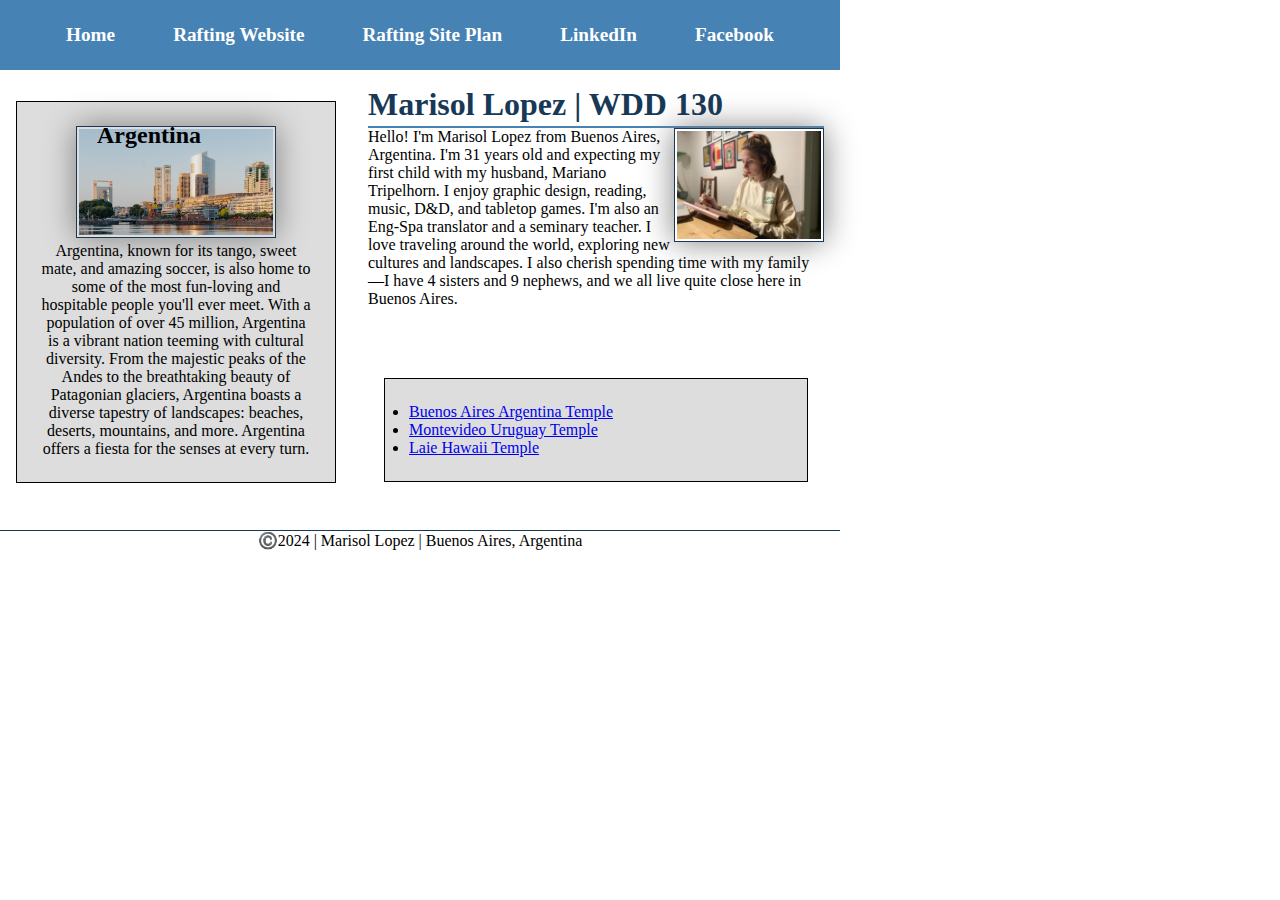
<file: index.html>
<!DOCTYPE html>
<html lang="en-US">
<head>
    <meta charset="utf-8"> 
    <meta name="viewport" content="width=device-width">
    <meta name="description" content="My name is Marisol and this is the home page created for the course WDD 130. The purpose of this page is to learn and practice HTML and CSS.">
    <meta name="author" content="Marisol Lopez">   
    <title>Marisol Lopez | WDD 130</title>
    <link rel="stylesheet" href="styles/styles.css">
</head>
<body>
    <header>
        <nav>
            <a href="#">Home</a>
            <a href="wwr/">Rafting Website</a>
            <a href="wwr/site-plan-rafting.html">Rafting Site Plan</a>
            <a href="https://linkedin.com" target="_blank">LinkedIn</a>
            <a href="https://facebook.com" target="_blank">Facebook</a>
        </nav>
    </header>
    <div class="grid">
        <main>
            <h1>Marisol Lopez | WDD 130</h1>
            <img src="images/profile.jpg" alt="Hello, my name is Marisol Lopez" width="200">
            <p>Hello! I'm Marisol Lopez from Buenos Aires, Argentina. I'm 31 years old and expecting my first child with my husband, Mariano Tripelhorn. I enjoy graphic design, reading, music, D&D, and tabletop games. I'm also an Eng-Spa translator and a seminary teacher. I love traveling around the world, exploring new cultures and landscapes. I also cherish spending time with my family—I have 4 sisters and 9 nephews, and we all live quite close here in Buenos Aires.</p><br><br><br>
            <ul class="box">
                <li><a href="https://www.churchofjesuschrist.org/temples/details/buenos-aires-argentina-temple?lang=eng" target="Buenos Aires Argentina Temple">Buenos Aires Argentina Temple</a></li>
                <li><a href="https://www.churchofjesuschrist.org/temples/details/montevideo-uruguay-temple?lang=eng" target="Montevideo Uruguay Temple">Montevideo Uruguay Temple</a></li>
                <li><a href="https://www.churchofjesuschrist.org/temples/details/laie-hawaii-temple?lang=eng" target="Laie Hawaii Temple">Laie Hawaii Temple</a></li>
            </ul>
        </main>
        <aside class="box">
            <h2>Argentina</h2>
            <img src="images/buenos-aires.jpg" alt="City of Buenos Aires">
            <p>Argentina, known for its tango, sweet mate, and amazing soccer, is also home to some of the most fun-loving and hospitable people you'll ever meet.  With a population of over 45 million, Argentina is a vibrant nation teeming with cultural diversity. From the majestic peaks of the Andes to the breathtaking beauty of Patagonian glaciers, Argentina boasts a diverse tapestry of landscapes: beaches, deserts, mountains, and more. Argentina offers a fiesta for the senses at every turn.</p>
        </aside>
    </div>
    <footer>
    <p>©️2024 | Marisol Lopez | Buenos Aires, Argentina</p>
    </footer>
</body>
<!--14/March/2024-->
</html>
</file>
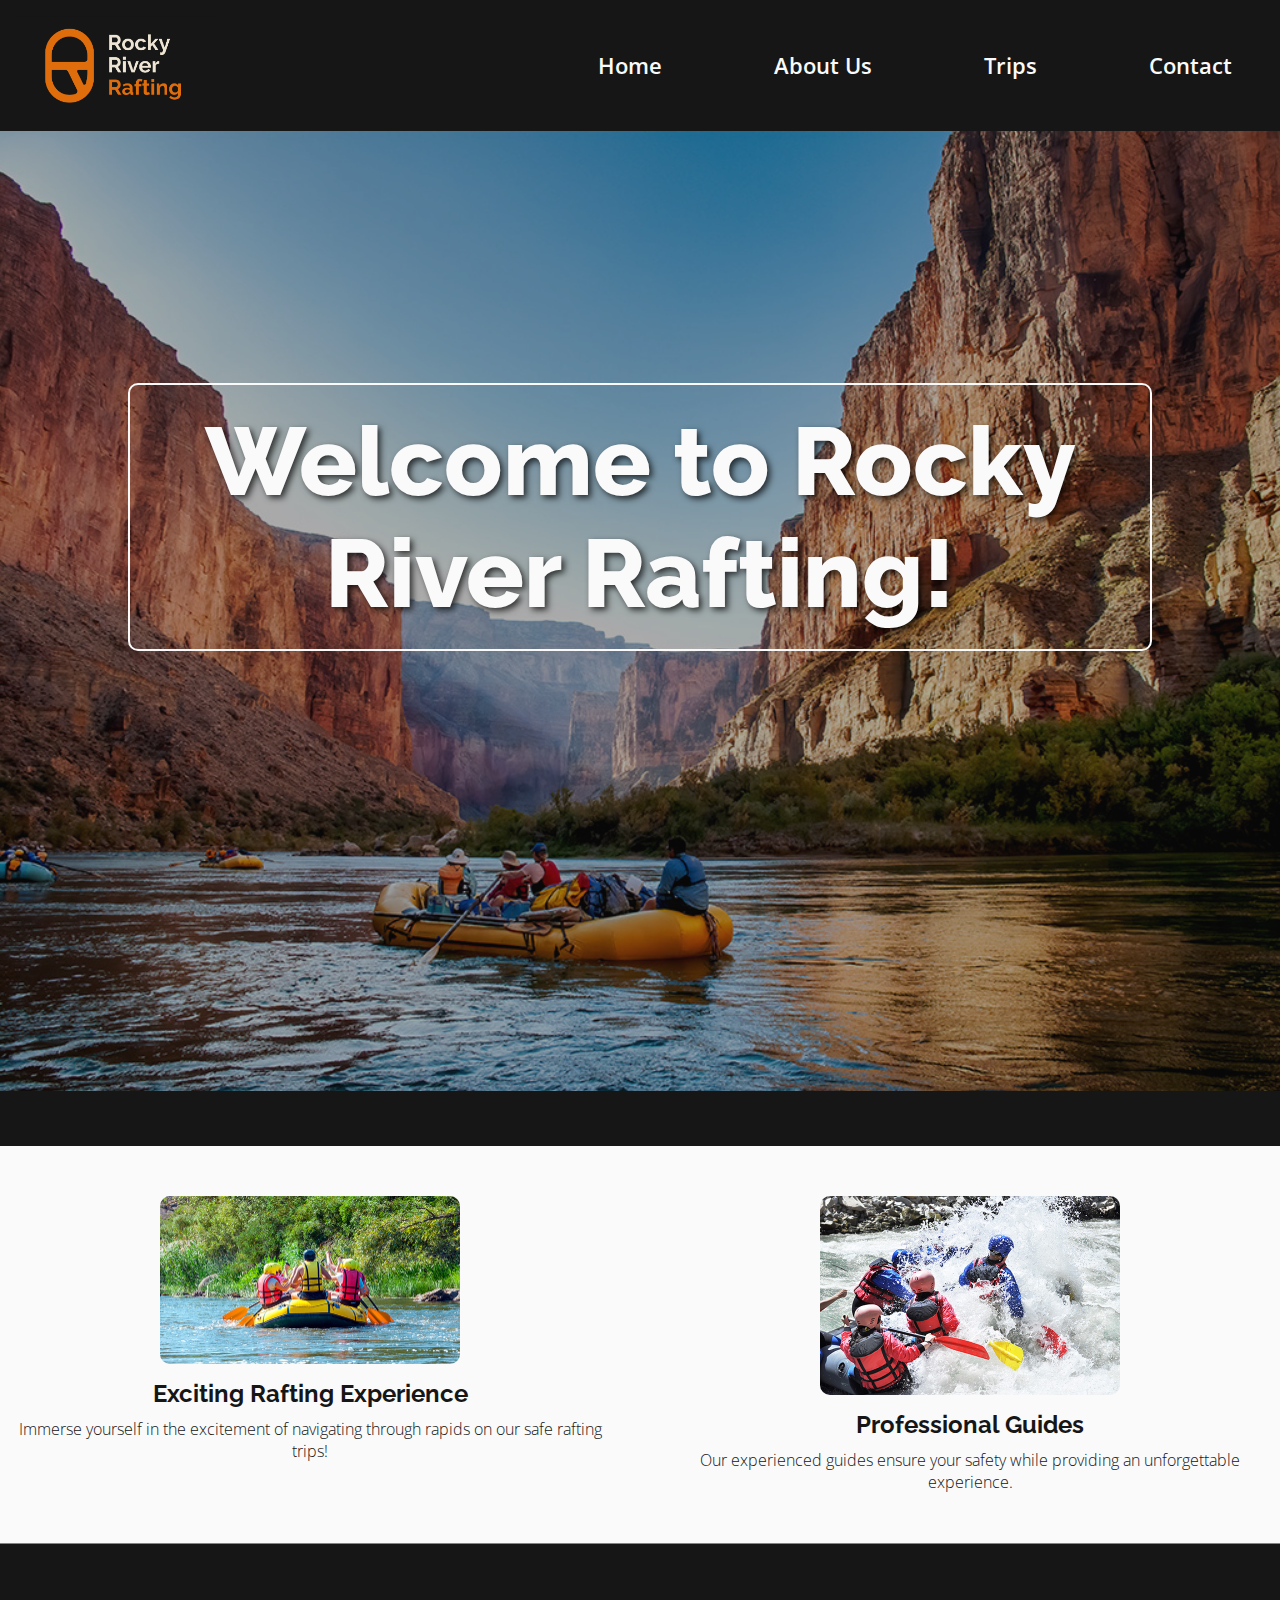
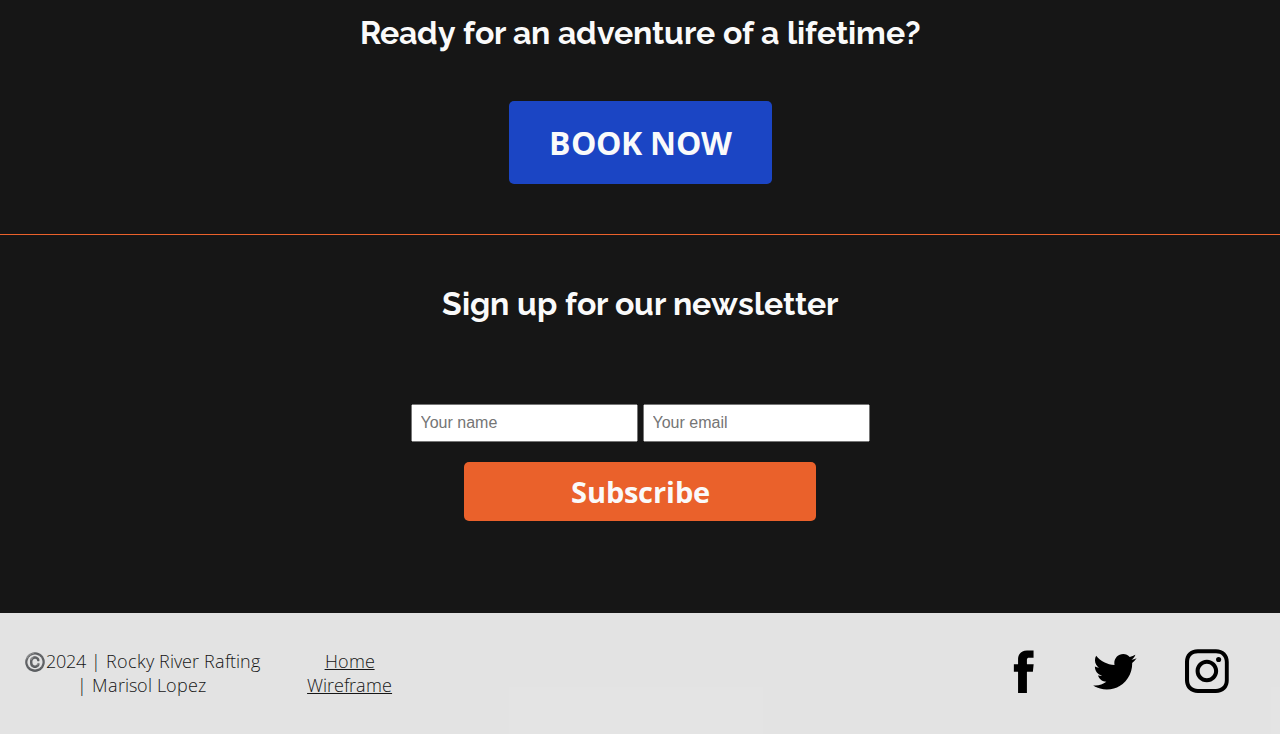
<file: wwr/index.html>
<!DOCTYPE html>
<html lang="en-US">
<head>
    <meta charset="utf-8"> 
    <meta name="viewport" content="width=device-width">
    <meta name="description" content="This is a page created so our clients can contact us. The purpose of this page is to obtain the information needed to get back to our clients.">
    <meta name="author" content="Marisol Lopez">   
    <title>Rocky River Rafting | Home Page | WDD 130</title>
    <link rel="stylesheet" href="styles/rafting.css">
</head>
<body>
    <header>
            <img src="images/fulllogo.png" alt="This is our logo" width="250">
            <nav>
                <a href="index.html" target="_blank">Home</a>
                <a href="about.html" target="_blank">About Us</a>
                <a href="trips.html" target="_blank">Trips</a>
                <a href="contact.html" target="_blank">Contact</a>
            </nav>
    </header>
<main>
    <section class="home-hero">
        <img src="images/homepage_hero.jpeg" alt="Rafting adventure" width="100">
        <h1>Welcome to Rocky River Rafting!</h1>
    </section>
    <section class="home-grid-layout">
        <div class="home-grid-item">
            <img src="images/raftinghome1.jpeg" alt="Rafting activity 1">
            <h3>Exciting Rafting Experience</h3>
            <p>Immerse yourself in the excitement of navigating through rapids on our safe rafting trips!</p>
        </div>
        <div class="home-grid-item">
            <img src="images/raftinghome2.jpeg" alt="Rafting activity 2">
            <h3>Professional Guides</h3>
            <p>Our experienced guides ensure your safety while providing an unforgettable experience.</p>
        </div>
    </section>
    <section class="call-to-action">
        <h2>Ready for an adventure of a lifetime?</h2>
        <a href="trips.html" class="button">BOOK NOW</a>
    </section>
    <section class="home-newsletter">
        <h2>Sign up for our newsletter</h2>
        <form>
            <input type="text" placeholder="Your name">
            <input type="email" placeholder="Your email">
            <button type="submit">Subscribe</button>
        </form>
    </section>
</main>
<footer class="home-footer">
    <p>©️2024 | Rocky River Rafting | Marisol Lopez</p>
    <p><a href="https://app.moqups.com/cvMicIw8Oz7pY8kJ8G5koXXRSdhalzxB/view/page/ad91948f0">Home Wireframe</a></p>
    <nav class="sociallinks">
        <a href="https://facebook.com">
            <img src="images/facebookicon.svg" alt="Facebook" width="50">
        </a>
        <a href="https://twitter.com">
            <img src="images/twittericon.svg" alt="Twitter" width="50">
        </a>
        <a href="https://instagram.com">
            <img src="images/instagramicon.svg" alt="Instagram" width="50">
        </a>
    </nav>
</footer>
</body>
</html>
</file>
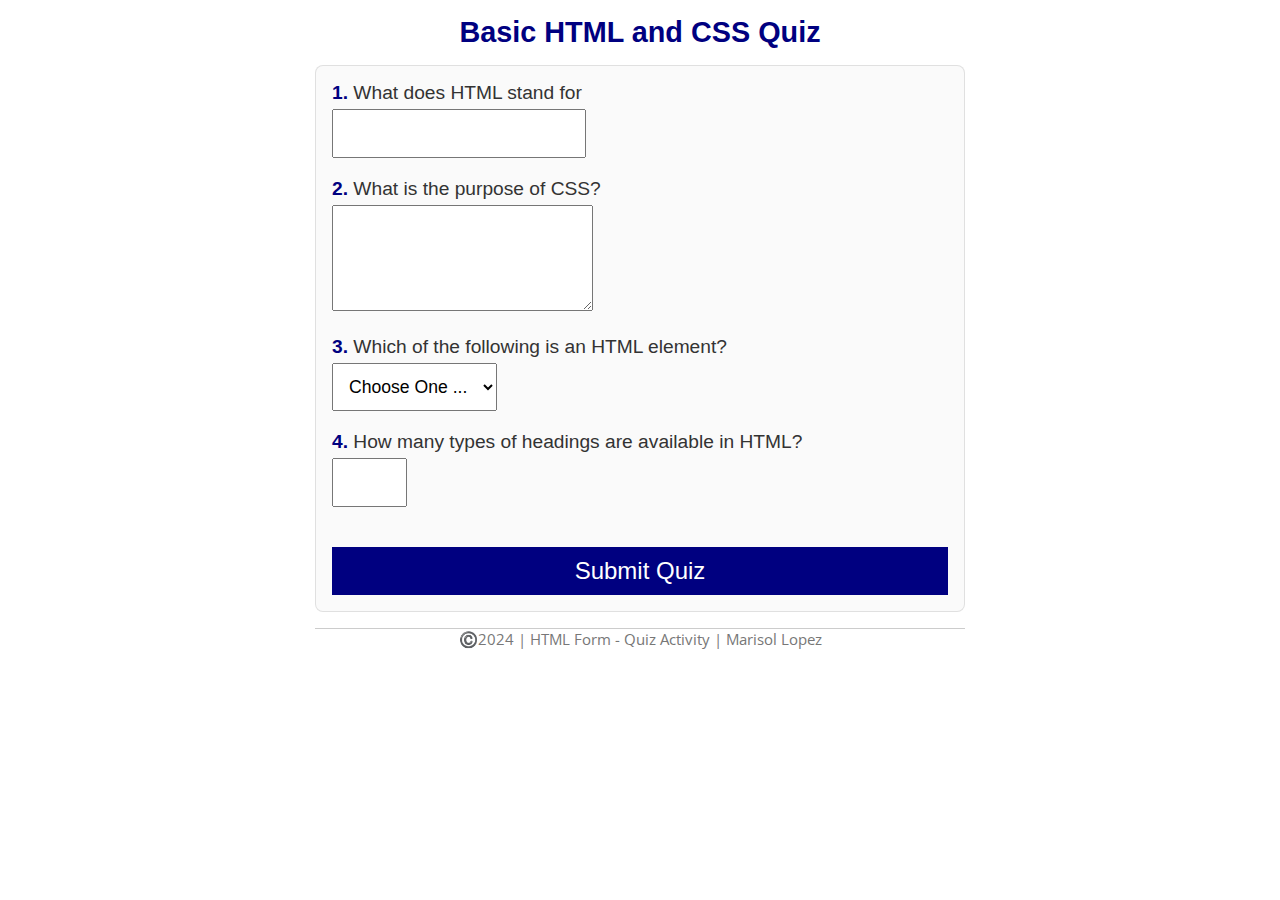
<file: quiz.html>
<!DOCTYPE html>
<html lang="en">
<head>
    <meta charset="UTF-8">
    <meta name="viewport" content="width=device-width, initial-scale=1.0">
    <meta name="description" content="My name is Marisol and this is the home page created for the course WDD 130. The purpose of this page is to learn and practice HTML and CSS.">
    <meta name="author" content="Marisol Lopez">   
    <title>HTML Form | CSS Quiz | Marisol Lopez</title>
    <link rel="stylesheet" href="styles/quiz.css"> 
</head>
<body>
    <h1>Basic HTML and CSS Quiz</h1>
    <main>
        <form>
            <ol>
                <li>
                    <label for="q1">What does HTML stand for</label><br>
                    <input type="text" id="q1" name="q1" required>
                </li>
                <li>
                    <label for="q2">What is the purpose of CSS?</label><br>
                    <textarea id="q2" name="q2" rows="4" required></textarea>
                </li>
                <li>
                    <label for="q3">Which of the following is an HTML element?</label><br>
                    <select id="q3" name="q3" required>
                        <option value="" selected disabled>Choose One ...</option>
                        <option value="div">div</option>
                        <option value="span">span</option>
                        <option value="p">p</option>
                    </select>
                </li>
                <li>
                    <label for="q4">How many types of headings are available in HTML?</label><br>
                    <input type="number" id="q4" name="q4" min="1" max="6" required>
                </li>
            </ol>
        <button type="submit">Submit Quiz</button>  
        </form>
    </main>
    <footer>
        <p>©️2024 | HTML Form - Quiz Activity | Marisol Lopez</p>
    </footer>
</body>
</html>
</file>
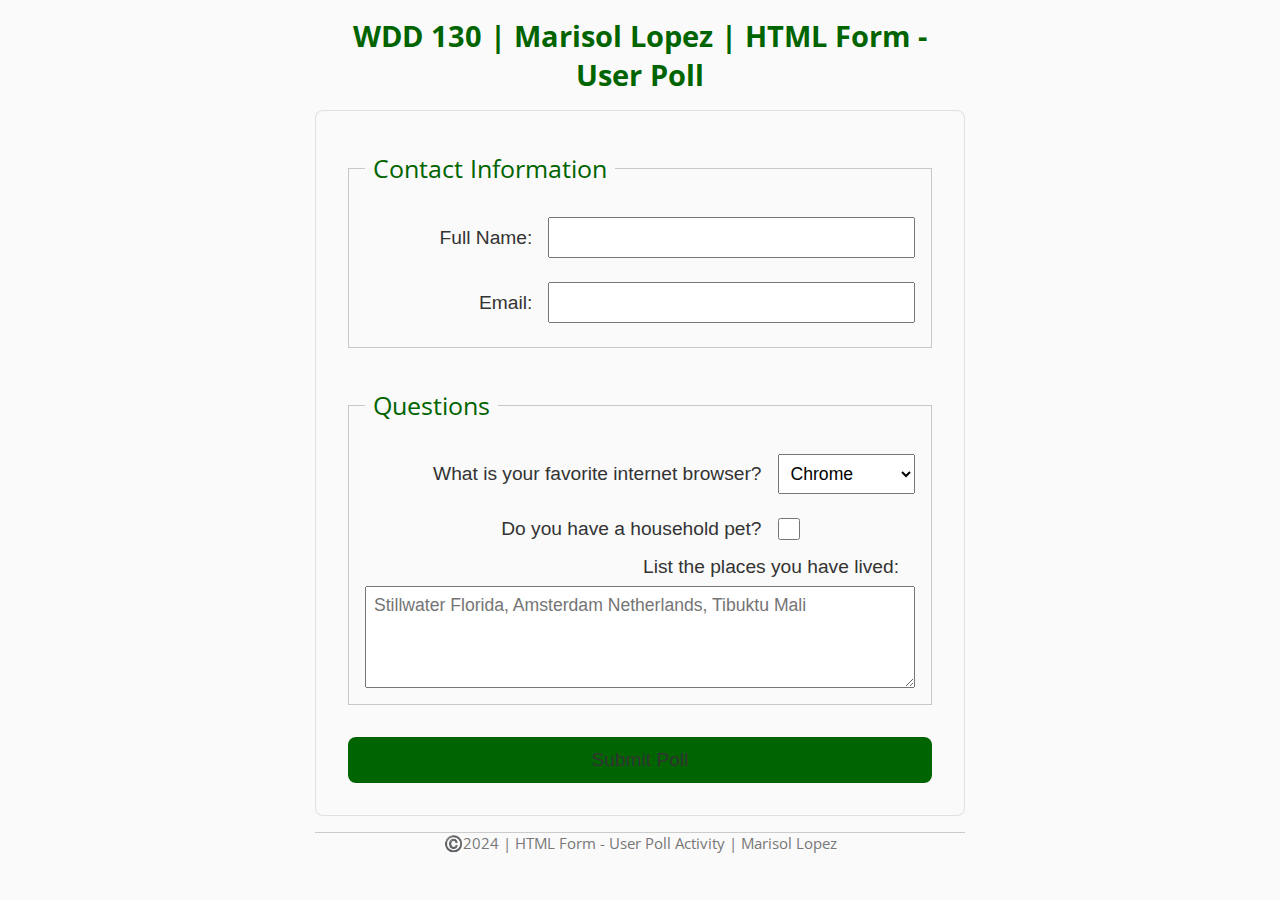
<file: week05/poll-form.html>
<!DOCTYPE html>
<html lang="en-US">
<head>
    <meta charset="utf-8"> 
    <meta name="viewport" content="width=device-width", initial-scale="1">
    <meta name="description" content="My name is Marisol and this is the home page created for the course WDD 130. The purpose of this page is to learn and practice HTML and CSS.">
    <meta name="author" content="Marisol Lopez">   
    <title>WDD 130 | HTML Form - User Poll</title>
    <link rel="stylesheet" href="styles/poll-form.css"> 
</head>
<body>
    <header>
        <h1>WDD 130 | Marisol Lopez | HTML Form - User Poll</h1>
    </header>
    <main>
        <form>
            <fieldset>
                <legend>Contact Information</legend>
                <div class="form-item column2">
                    <label for="fullname">Full Name:</label>
                    <input type="text" id="fullname" name="fullname">
                </div>
                <div class="form-item column2">
                    <label for="username">Email:</label>
                    <input type="email" id="useremail" name="useremail">
                </div>
            </fieldset>
            <fieldset>
                <legend>Questions</legend>
                <div class="form-item column1">
                    <label for="browser">What is your favorite internet browser?</label>
                    <select id="browser" name="browser">
                        <option value="chrome">Chrome</option>
                        <option value="firefox">Firefox</option>
                        <option value="safari">Safari</option>
                        <option value="edge">Edge</option>
                        <option value="brave">Brave</option>
                        <option value="other">Other</option>
                    </select>
                </div>
                <div class="form-item column1">
                    <label for="pet">Do you have a household pet?</label>
                    <input type="checkbox" id="pet" name="pet">
                </div>
                <label for="feedback">List the places you have lived:</label>
                <textarea id="feedback" name="feedback" rows="4" placeholder="Stillwater Florida, Amsterdam Netherlands, Tibuktu Mali"></textarea>
            </fieldset>
            <button type="submit">Submit Poll</button>
        </form>
    </main>
    <footer>
        <p>©️2024 | HTML Form - User Poll Activity | Marisol Lopez</p>
    </footer>
</body>
</html>
</file>
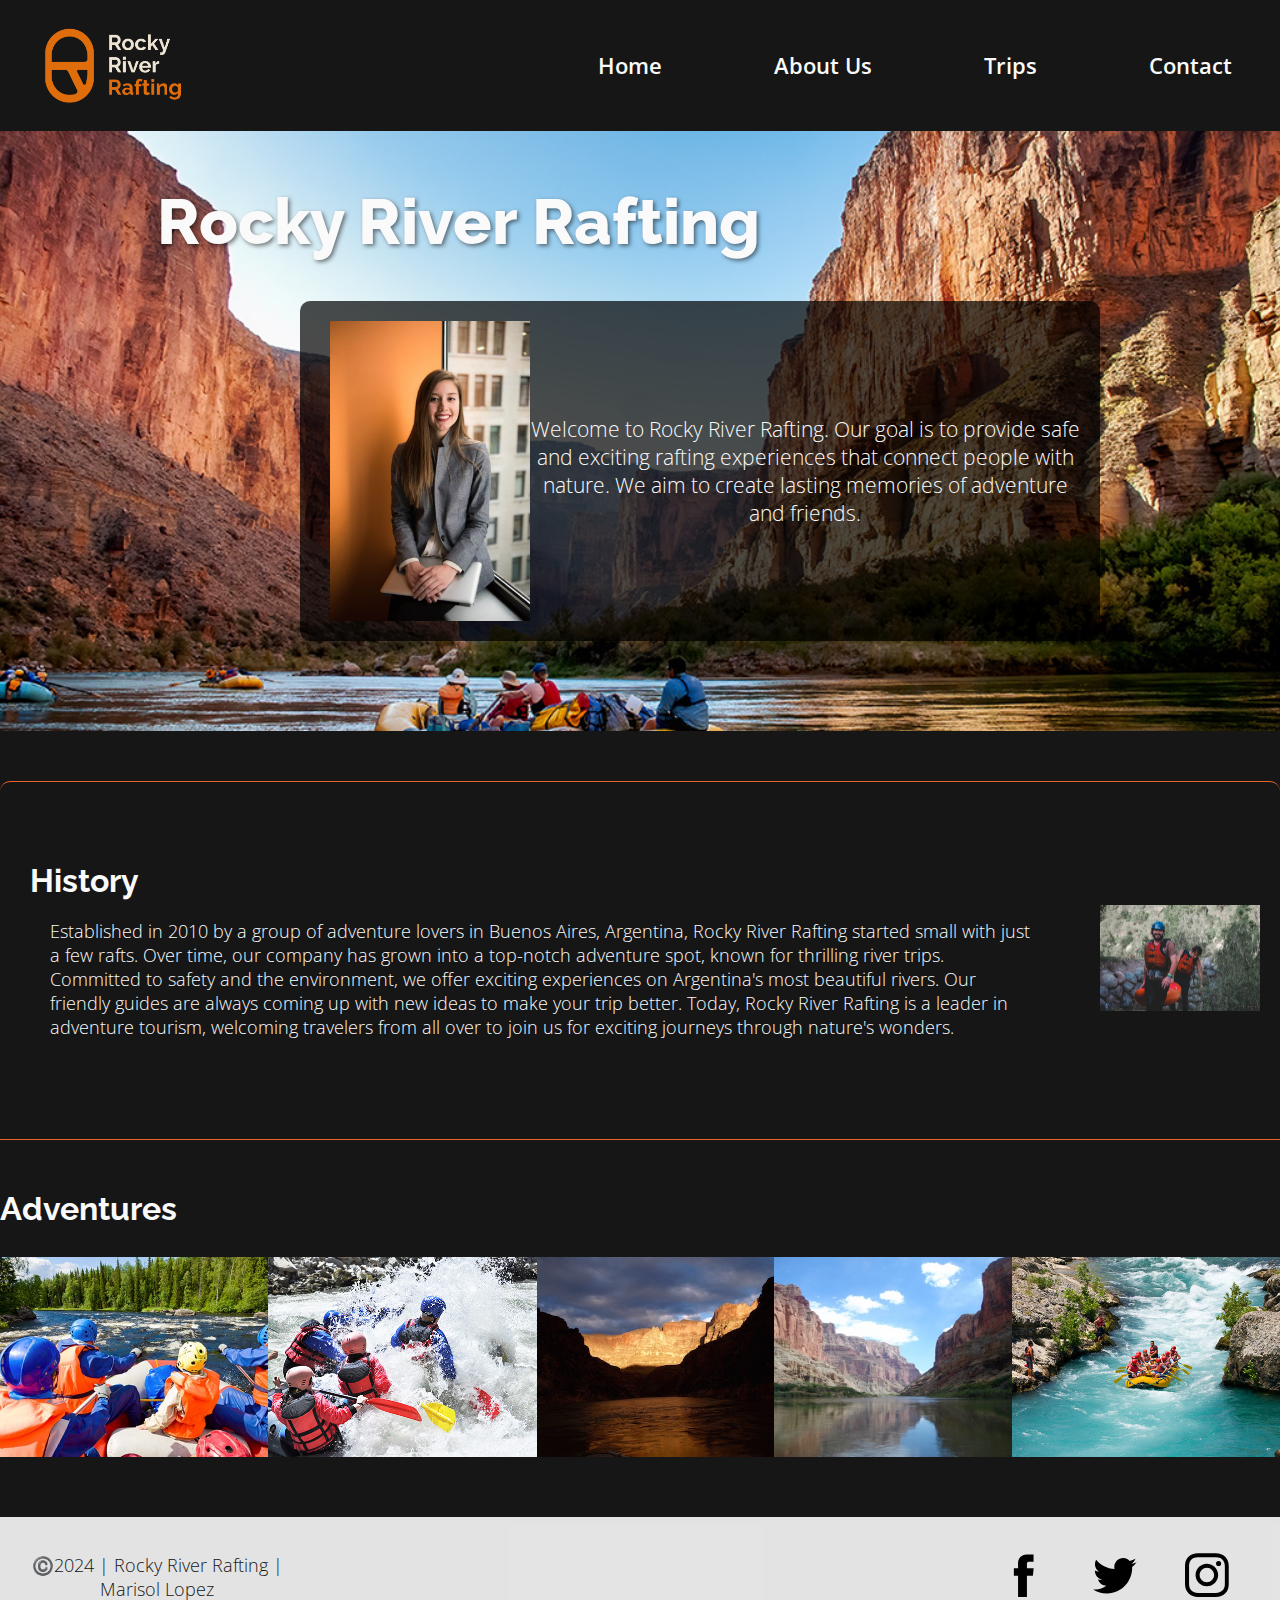
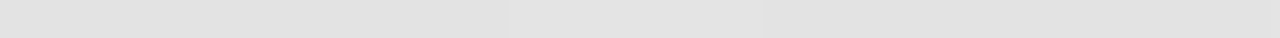
<file: wwr/about.html>
<!DOCTYPE html>
<html lang="en-US">
<head>
    <meta charset="utf-8"> 
    <meta name="viewport" content="width=device-width">
    <meta name="description" content="My name is Marisol and this is the home page created for the course WDD 130. The purpose of this page is to learn and practice HTML and CSS.">
    <meta name="author" content="Marisol Lopez">   
    <title>Rocky River Rafting | About Us | WDD 130</title>
    <link rel="stylesheet" href="styles/rafting.css">
</head>
<body>
    <header>
            <img src="images/fulllogo.png" alt="This is our logo" width="250">
            <nav>
                <a href="index.html" target="_blank">Home</a>
                <a href="about.html" target="_blank">About Us</a>
                <a href="trips.html" target="_blank">Trips</a>
                <a href="contact.html" target="_blank">Contact</a>
            </nav>
    </header>
<main>
    <div class="about-hero">
    <img src="images/heroimage.jpg" alt="People rafting">
    <h1>Rocky River Rafting</h1>
    <article>
        <img src="images/happyemployee.jpg" alt="happy employee">
        <p>Welcome to Rocky River Rafting. Our goal is to provide safe and exciting rafting experiences that connect people with nature. We aim to create lasting memories of adventure and friends.</p>
    </article>
    </div>
    <section class="history-section">
        <div class="history-content">
            <h2>History</h2>
            <p>Established in 2010 by a group of adventure lovers in Buenos Aires, Argentina, Rocky River Rafting started small with just a few rafts. Over time, our company has grown into a top-notch adventure spot, known for thrilling river trips. Committed to safety and the environment, we offer exciting experiences on Argentina's most beautiful rivers. Our friendly guides are always coming up with new ideas to make your trip better. Today, Rocky River Rafting is a leader in adventure tourism, welcoming travelers from all over to join us for exciting journeys through nature's wonders.</p>
    </div>
    <div class="history-image">
        <img src="images/historyimage.jpg" alt="History Image">
    </div>
    </section>
    <section class="adventures-section">
        <h2>Adventures</h2>
        <div class="adventures-container">
            <figure>
                <img src="images/1.jpeg" alt="Adventure 1">
                <figcaption>Half-day Adventure</figcaption>
            </figure>
            <figure>
                <img src="images/2.jpeg" alt="Adventure 2">
                <figcaption>Thrilling Rapids</figcaption>
            </figure>
            <figure>
                <img src="images/3.jpeg" alt="Adventure 3">
                <figcaption>Sunset Serenity</figcaption>
            </figure>
            <figure>
                <img src="images/4.jpeg" alt="Adventure 4">
                <figcaption>Echoes of the Canyon</figcaption>
            </figure>
            <figure>
                <img src="images/5.jpg" alt="Adventure 5">
                <figcaption>Wilderness Expedition</figcaption>
            </figure>
        </div>
    </section>
</main>
<footer class="about-footer">
    <p>©️2024 | Rocky River Rafting | Marisol Lopez</p>
    <nav class="sociallinks">
        <a href="https://facebook.com">
            <img src="images/facebookicon.svg" alt="Facebook" width="50">
        </a>
        <a href="https://twitter.com">
            <img src="images/twittericon.svg" alt="Twitter" width="50">
        </a>
        <a href="https://instagram.com">
            <img src="images/instagramicon.svg" alt="Instagram" width="50">
        </a>
    </nav>
</footer>
</body>
</html>
</file>
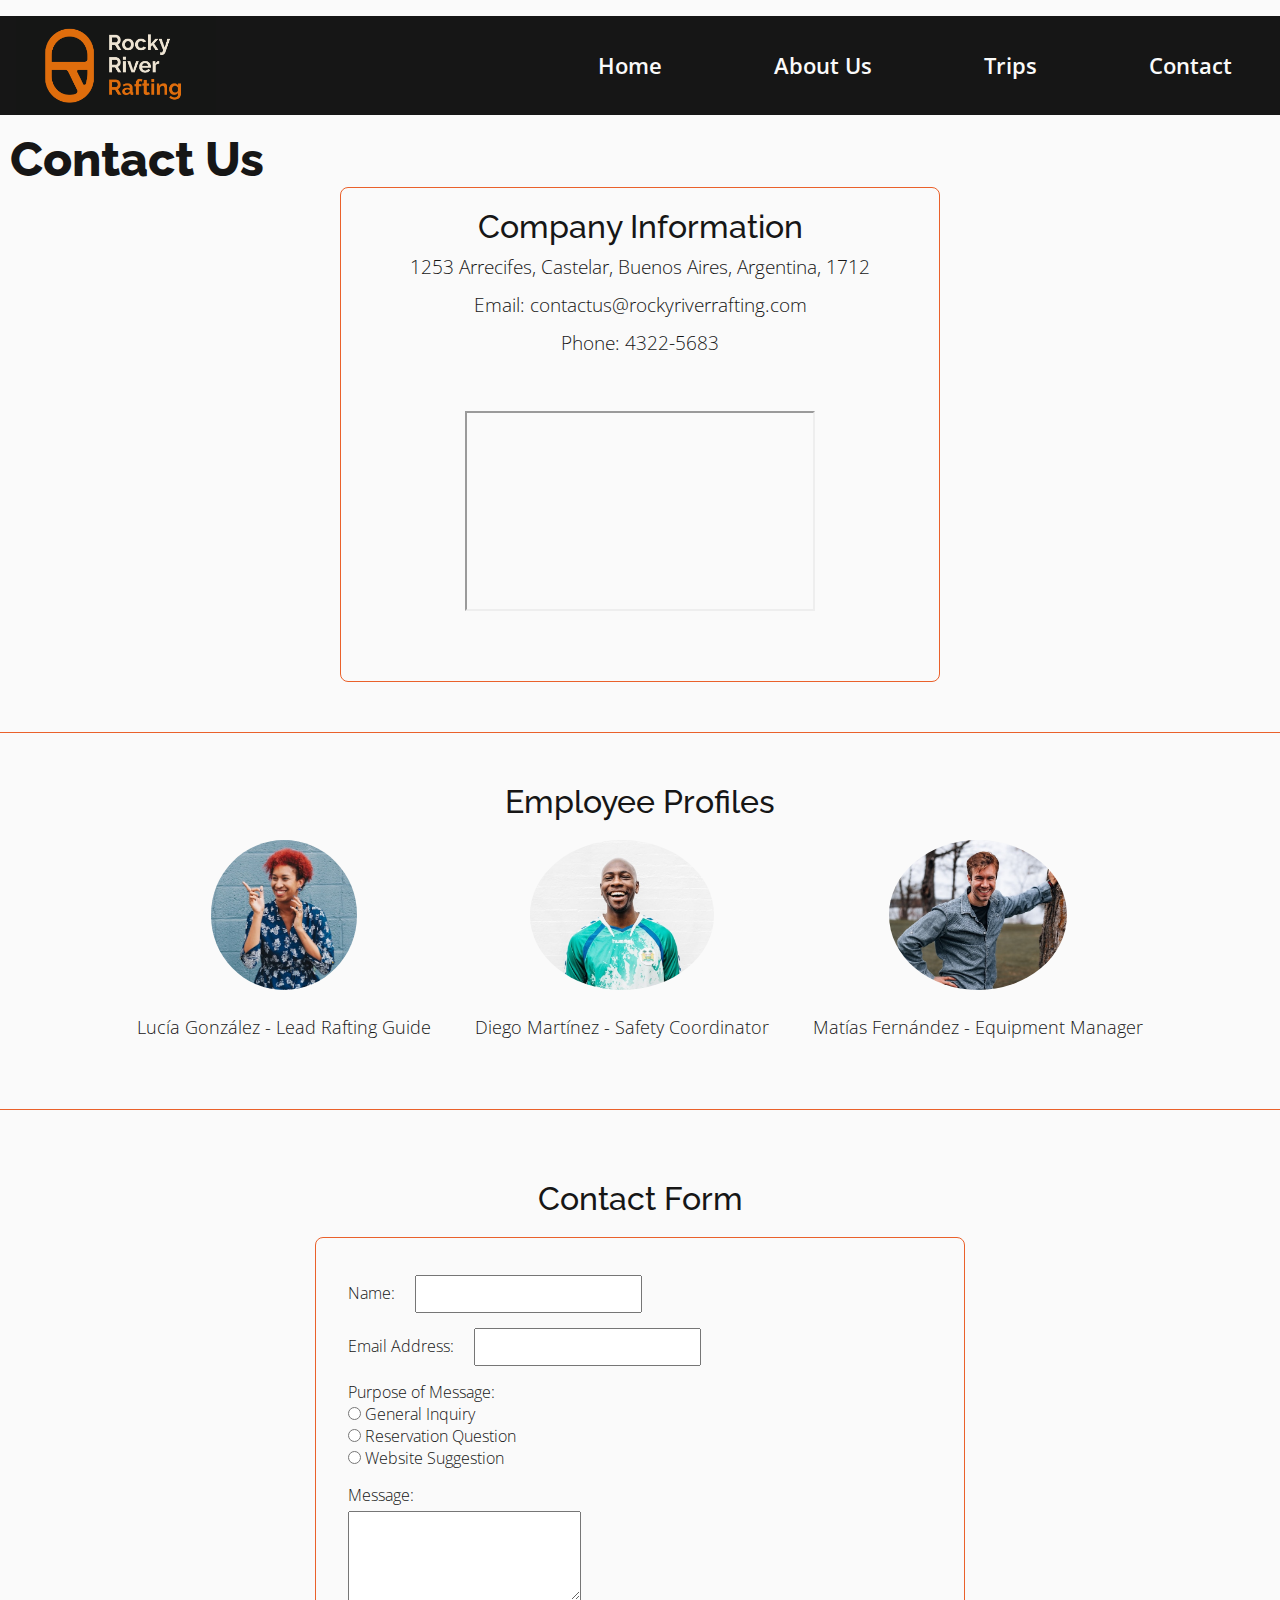
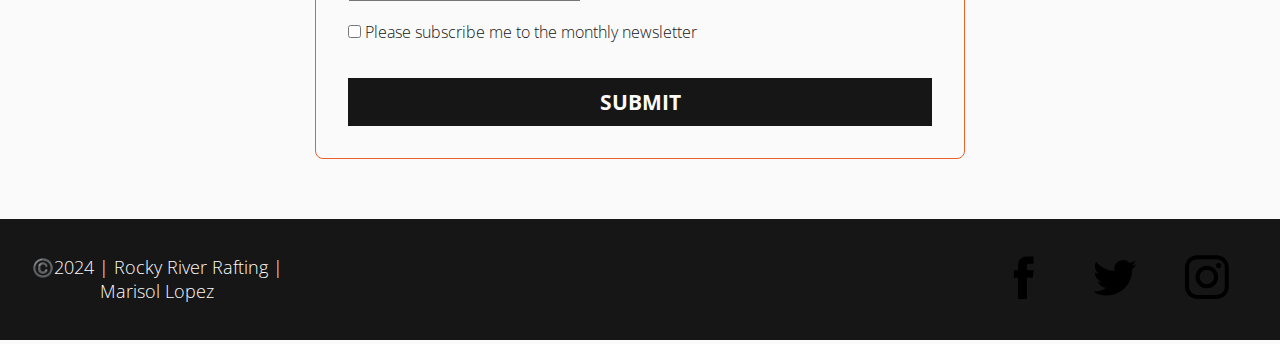
<file: wwr/contact.html>
<!DOCTYPE html>
<html lang="en-US">
<head>
    <meta charset="utf-8"> 
    <meta name="viewport" content="width=device-width">
    <meta name="description" content="This is a page created so our clients can contact us. The purpose of this page is to obtain the information needed to get back to our clients.">
    <meta name="author" content="Marisol Lopez">   
    <title>Rocky River Rafting | Contact Us | WDD 130</title>
    <link rel="stylesheet" href="styles/rafting.css">
</head>
<body class="contact-page">
    <header>
            <img src="images/fulllogo.png" alt="This is our logo" width="250">
            <nav>
                <a href="index.html" target="_blank">Home</a>
                <a href="about.html" target="_blank">About Us</a>
                <a href="trips.html" target="_blank">Trips</a>
                <a href="contact.html" target="_blank">Contact</a>
            </nav>
    </header>
<main>
    <h1>Contact Us</h1>
    <section id="company-info">
        <h2>Company Information</h2>
        <p>1253 Arrecifes, Castelar, Buenos Aires, Argentina, 1712</p>
        <p>Email: contactus@rockyriverrafting.com</p>
        <p>Phone: 4322-5683</p>
    <div class="map-container">
        <iframe src="https://www.google.com/maps/embed?pb=!4v1711837102452!6m8!1m7!1s4O_z-OPDrydMgE6CNy87Mg!2m2!1d-34.64565133036977!2d-58.64987117687686!3f95.363716!4f0!5f0.7820865974627469" width="350" height="200" allowfullscreen="" loading="lazy" referrerpolicy="no-referrer-when-downgrade"></iframe>
    </div>
    </section>
    <section id="employee-profiles">
        <h2>Employee Profiles</h2>
        <div class="employee">
            <img src="images/employee1.jpg" alt="Employee 1">
            <p>Lucía González - Lead Rafting Guide</p>
        </div>
        <div class="employee">
            <img src="images/employee2.jpg" alt="Employee 2">
            <p>Diego Martínez - Safety Coordinator</p>
        </div>
        <div class="employee">
            <img src="images/employee3.jpg" alt="Employee 3">
            <p>Matías Fernández - Equipment Manager</p>
        </div>
    </section>
    <section id="contact-form">
        <h2>Contact Form</h2>
        <form action="#" method="POST">
            <div class="form-group">
                <label for="name">Name:</label>
                <input type="text" id="name" name="name" required>
            </div>
            <div class="form-group">
                <label for="email">Email Address:</label>
                <input type="email" id="email" name="email" required>
            </div>
            <div class="form-group">
                <label for="general-inquiry">Purpose of Message:</label><br>
                <input type="radio" id="general-inquiry" name="purpose" value="General Inquiry" required>
                <label for="general-inquiry">General Inquiry</label><br>
                <input type="radio" id="reservation-question" name="purpose" value="Reservation Question">
                <label for="reservation-question">Reservation Question</label><br>
                <input type="radio" id="website-suggestion" name="purpose" value="Website Suggestion">
                <label for="website-suggestion">Website Suggestion</label>
            </div>
            <div class="form-group">
                <label for="message">Message:</label><br>
                <textarea id="message" name="message" rows="4" required></textarea>
            </div>
            <div class="form-group">
                <input type="checkbox" id="newsletter" name="newsletter" value="subscribe">
                <label for="newsletter">Please subscribe me to the monthly newsletter</label>
            </div>
            <button type="submit">SUBMIT</button>
        </form>
    </section>
</main>
<footer>
    <p>©️2024 | Rocky River Rafting | Marisol Lopez</p>
    <nav class="sociallinks">
        <a href="https://facebook.com">
            <img src="images/facebookicon.svg" alt="Facebook" width="50">
        </a>
        <a href="https://twitter.com">
            <img src="images/twittericon.svg" alt="Twitter" width="50">
        </a>
        <a href="https://instagram.com">
            <img src="images/instagramicon.svg" alt="Instagram" width="50">
        </a>
    </nav>
</footer>
</body>
</html>
</file>
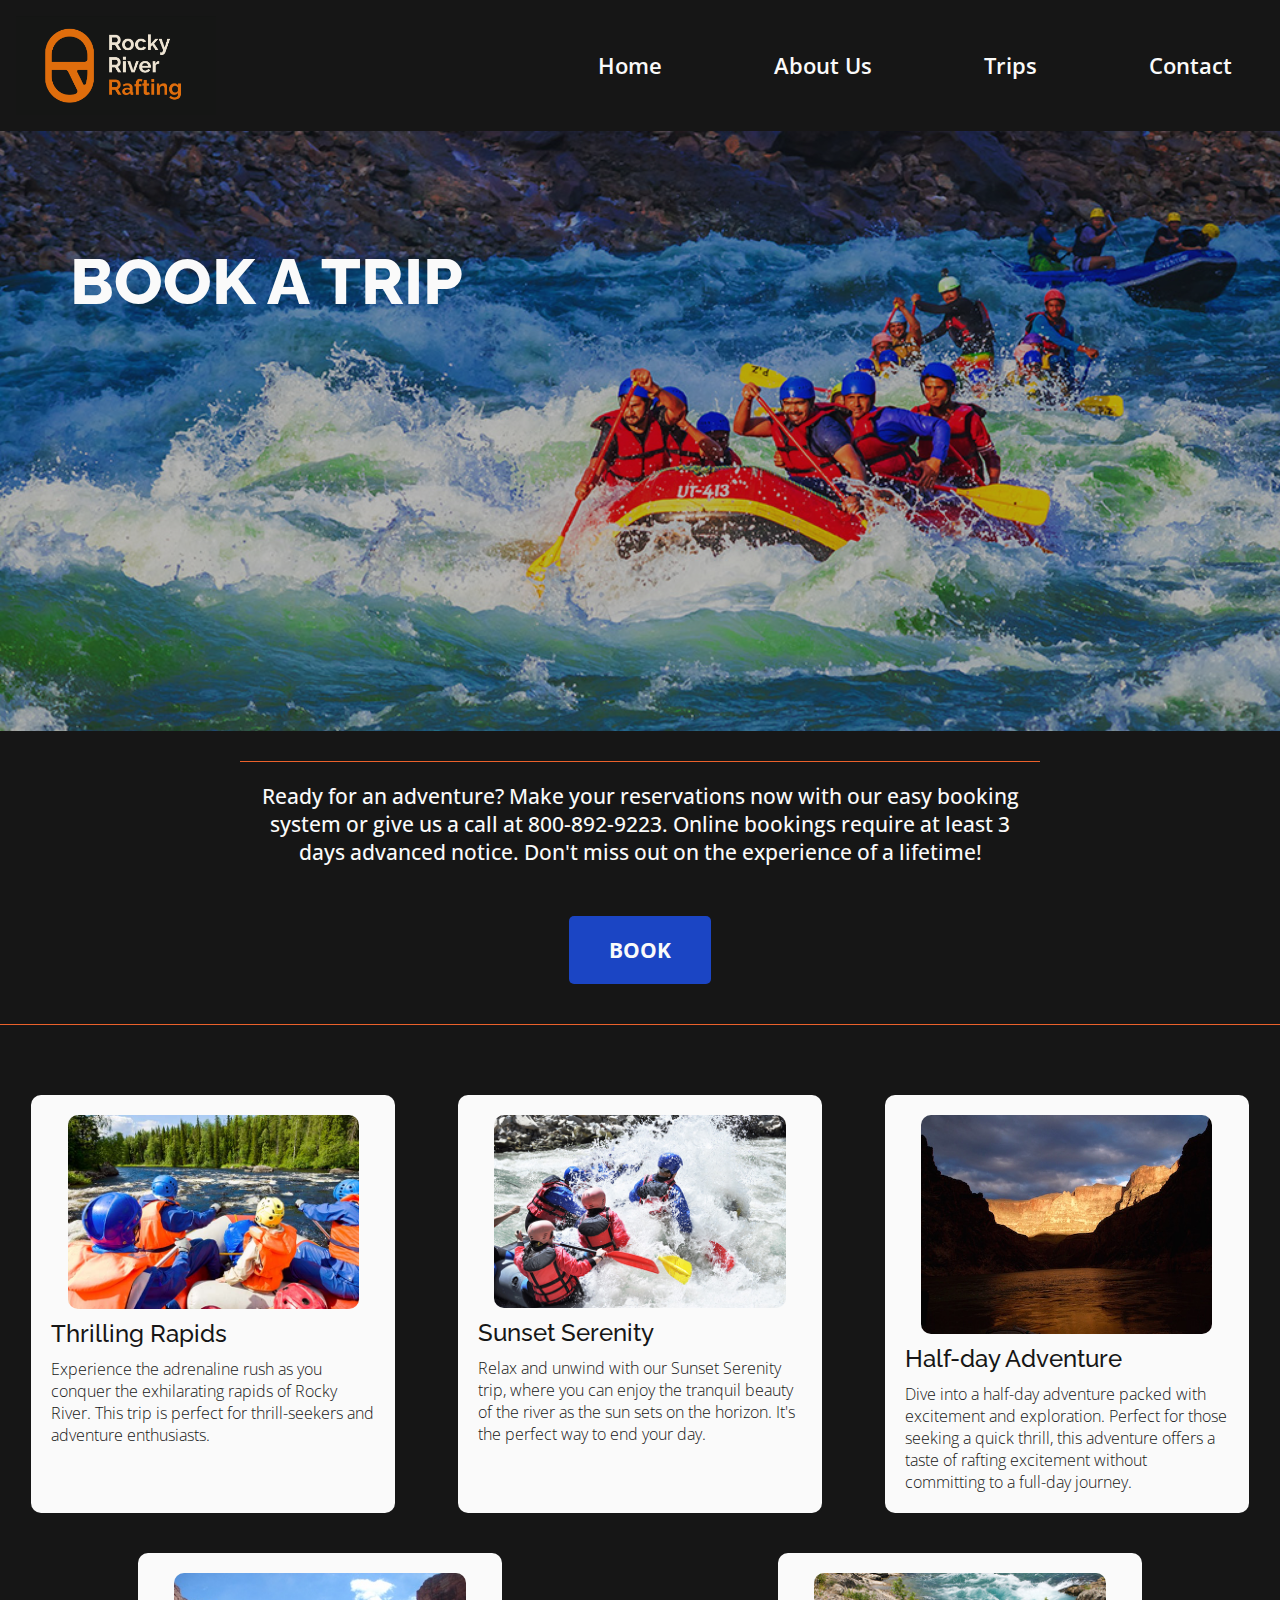
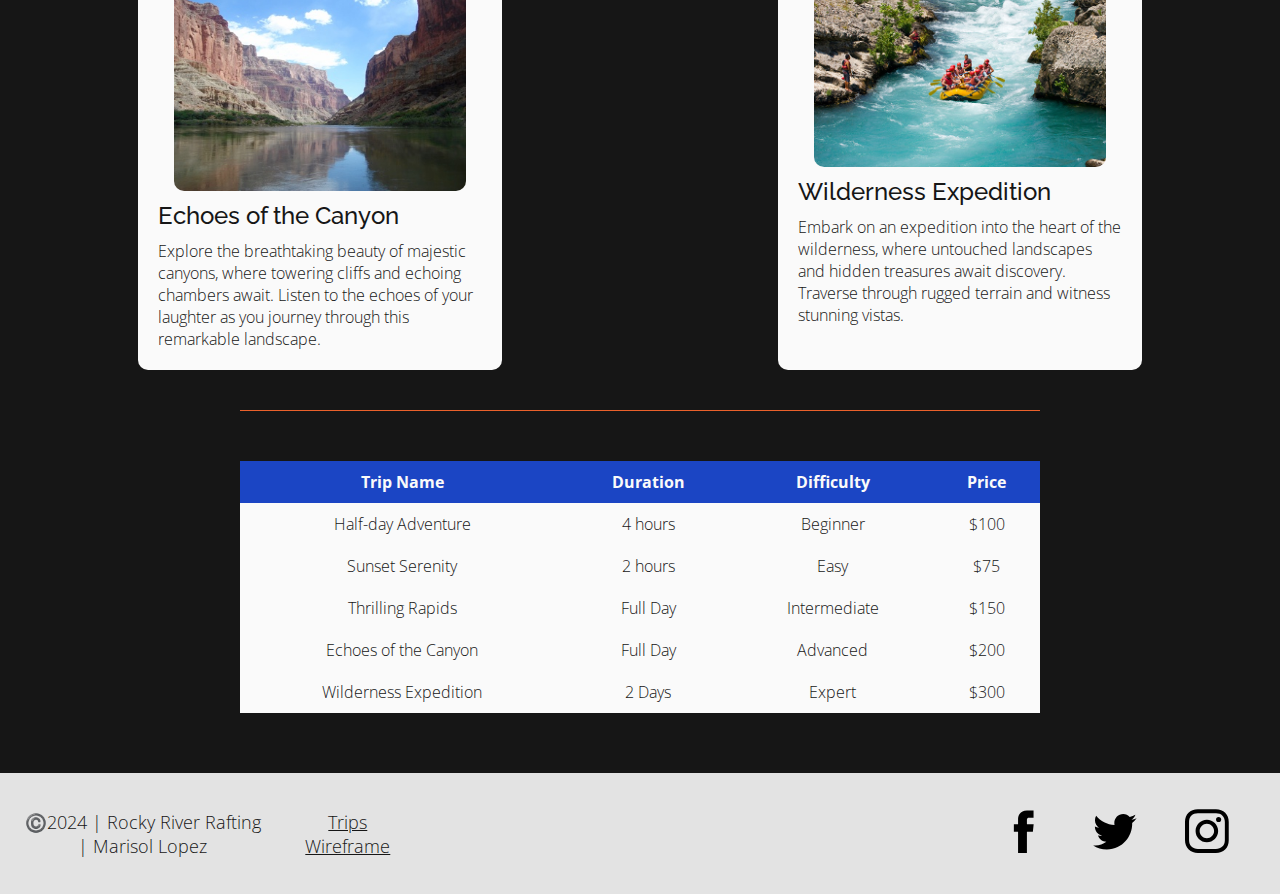
<file: wwr/trips.html>
<!DOCTYPE html>
<html lang="en-US">
<head>
    <meta charset="utf-8"> 
    <meta name="viewport" content="width=device-width">
    <meta name="description" content="My name is Marisol and this page deals with the different trip options. The purpose of this page is to showcase and sell our trips.">
    <meta name="author" content="Marisol Lopez">   
    <title>Rocky River Rafting | Trips | WDD 130</title>
    <link rel="stylesheet" href="styles/rafting.css">
</head>
<body>
    <header>
            <img src="images/fulllogo.png" alt="This is our logo" width="250">
            <nav>
                <a href="index.html" target="_blank">Home</a>
                <a href="about.html" target="_blank">About Us</a>
                <a href="trips.html" target="_blank">Trips</a>
                <a href="contact.html" target="_blank">Contact</a>
            </nav>
    </header>
<main>
    <div class="hero">
        <img src="images/trips_hero.jpeg" alt="People rafting">
        <h1>BOOK A TRIP</h1>
    </div>
    <section class="intro">
        <p>Ready for an adventure? Make your reservations now with our easy booking system or give us a call at 800-892-9223. Online bookings require at least 3 days advanced notice. Don't miss out on the experience of a lifetime!</p>
        <a href="contact.html" class="book-btn">BOOK</a>
    </section>
    <section class="trip-grid">
        <div class="trip">
            <img src="images/1.jpeg" alt="Trip 1">
            <h2>Thrilling Rapids</h2>
            <p>Experience the adrenaline rush as you conquer the exhilarating rapids of Rocky River. This trip is perfect for thrill-seekers and adventure enthusiasts.</p>
        </div>
        <div class="trip">
            <img src="images/2.jpeg" alt="Trip 2">
            <h2>Sunset Serenity</h2>
            <p>Relax and unwind with our Sunset Serenity trip, where you can enjoy the tranquil beauty of the river as the sun sets on the horizon. It's the perfect way to end your day.</p>
        </div>
        <div class="trip">
            <img src="images/3.jpeg" alt="Trip 3">
            <h2>Half-day Adventure</h2>
            <p>Dive into a half-day adventure packed with excitement and exploration. Perfect for those seeking a quick thrill, this adventure offers a taste of rafting excitement without committing to a full-day journey.</p>
        </div>
        <div class="trip">
            <img src="images/4.jpeg" alt="Trip 4">
            <h2>Echoes of the Canyon</h2>
            <p>Explore the breathtaking beauty of majestic canyons, where towering cliffs and echoing chambers await. Listen to the echoes of your laughter as you journey through this remarkable landscape.</p>
        </div>
        <div class="trip">
            <img src="images/5.jpg" alt="Trip 5">
            <h2>Wilderness Expedition</h2>
            <p>Embark on an expedition into the heart of the wilderness, where untouched landscapes and hidden treasures await discovery. Traverse through rugged terrain and witness stunning vistas.</p>
        </div>
    </section>
    <section class="trip-table">
        <table>
            <thead>
                <tr>
                    <th>Trip Name</th>
                    <th>Duration</th>
                    <th>Difficulty</th>
                    <th>Price</th>
                </tr>
            </thead>
            <tbody>
                <tr>
                    <td>Half-day Adventure</td>
                    <td>4 hours</td>
                    <td>Beginner</td>
                    <td>$100</td>
                </tr>
                <tr>
                    <td>Sunset Serenity</td>
                    <td>2 hours</td>
                    <td>Easy</td>
                    <td>$75</td>
                </tr>
                <tr>
                    <td>Thrilling Rapids</td>
                    <td>Full Day</td>
                    <td>Intermediate</td>
                    <td>$150</td>
                </tr>
                <tr>
                    <td>Echoes of the Canyon</td>
                    <td>Full Day</td>
                    <td>Advanced</td>
                    <td>$200</td>
                </tr>
                <tr>
                    <td>Wilderness Expedition</td>
                    <td>2 Days</td>
                    <td>Expert</td>
                    <td>$300</td>
                </tr>
            </tbody>
        </table>
    </section>        
</main>
<footer class="trips-footer">
    <p>©️2024 | Rocky River Rafting | Marisol Lopez</p>
    <p><a href="https://app.moqups.com/cvMicIw8Oz7pY8kJ8G5koXXRSdhalzxB/view/page/a43fb1f23">Trips Wireframe</a></p>
    <nav class="sociallinks">
        <a href="https://facebook.com">
            <img src="images/facebookicon.svg" alt="Facebook" width="50">
        </a>
        <a href="https://twitter.com">
            <img src="images/twittericon.svg" alt="Twitter" width="50">
        </a>
        <a href="https://instagram.com">
            <img src="images/instagramicon.svg" alt="Instagram" width="50">
        </a>
    </nav>
</footer>
</body>
</html>
</file>
<file: styles/styles.css>
@import url('https://fonts.googleapis.com/css2?family=Raleway:ital,wght@0,100..900;1,100..900&display=swap');
@import url('https://fonts.googleapis.com/css2?family=Open+Sans:ital,wght@0,300..800;1,300..800&family=Raleway:ital,wght@0,100..900;1,100..900&display=swap');
@import url('https://fonts.googleapis.com/css2?family=Lora:ital,wght@0,400..700;1,400..700&family=Open+Sans:ital,wght@0,300..800;1,300..800&family=Raleway:ital,wght@0,100..900;1,100..900&display=swap');

* {
    margin: 0;
    padding: 0;
    box-sizing: border-box;
}

nav {
    background-color: steelblue;
    padding: 1rem;
    display: flex;
    justify-content: space-evenly;
    align-items: center;
}

nav a {
    color: white;
    display: block;
    padding: 0.5rem;
    text-decoration: none;
    font-size: 1.2rem;
    font-weight: 700;
    color: #fff;
}

h1 {
    color: rgb(23, 57, 86);
    border-bottom: 2px solid steelblue;
    padding-bottom: 3px;
}

img {
    width: 150px;
    height: auto;
    border: 1px solid rgb(23, 57, 86);
    padding: 2px;
    box-shadow: 0 0 30px gray;
}

p {
    padding: 10px;
}

header, footer, .grid {
    margin: 0, auto;
    max-width: 840px;
}

.grid {
    display: grid;
    align-items: center;
}

main {
    grid-column: 2/3;
    margin: 1rem;
}

aside {
    width: 20em;
    margin: 1em;
    border: 1px solid rgb(0, 0, 0, 0.3);
    padding: 1em;
    background-color: #FAFAFA;
    color: rgb(23, 57, 86);
    text-align: center;
    position: relative;
    text-align: center;
    grid-column: 1/2;
    grid-row: 1/2;
}

aside img {
    width: 200px;
    height: auto;
}

aside h2{
    position: absolute;
    top: 20px;
    left: 80px;
}

main img {
    width: 150px;
    height: auto;
    float: right;
}

p{
    padding: 0;
}

footer {
    margin-top: 1em;
    border-top: 1px solid rgb(23, 57, 86);
    text-align: center;
}

/* Class Selectors */

.box {
    margin: 1rem;
    border: 1px solid rgba(0, 0, 0, 1);
    padding: 1.5rem;
    background-color: #ddd;
    color: #000;
}
</file>
<file: wwr/styles/rafting.css>
/* Fonts */
@import url('https://fonts.googleapis.com/css2?family=Raleway:ital,wght@0,100..900;1,100..900&display=swap');
@import url('https://fonts.googleapis.com/css2?family=Open+Sans:ital,wght@0,300..800;1,300..800&family=Raleway:ital,wght@0,100..900;1,100..900&display=swap');
@import url('https://fonts.googleapis.com/css2?family=Lora:ital,wght@0,400..700;1,400..700&family=Open+Sans:ital,wght@0,300..800;1,300..800&family=Raleway:ital,wght@0,100..900;1,100..900&display=swap');

/* Variables */
:root {
    --primary-color: #161616; 
    --secondary-color: #fafafa; 
    --accent1-color: #ea612b; 
    --accent2-color: #1b45c4; 
    --heading-font: "Raleway", sans-serif;
    --paragraph-font: "Open Sans", sans-serif;
    --calloutbox-font: "Lora", serif;
}

/* Global Styles */
* {
    margin: 0;
    padding: 0;
    box-sizing: border-box;
}

header, footer {
    margin: 0 auto;
    max-width: 1280px;
}

header {
    margin: 1rem auto;
    display: grid;
    grid-template-columns: 200px 1fr;
    align-items: center;
    background-color: var(--primary-color);
}

header img {
    margin: 0 0.25rem 0 1rem;
    width: 200px;
    height: auto;
}

nav {
    padding: 1.5rem 2rem; 
    display: flex;
    justify-content: flex-end;
    align-items: center;
    width: 100%;
}

nav a {
    color: var(--secondary-color);
    display: block;
    padding: 0.5rem 1rem;
    text-decoration: none;
    font-size: 1.4rem; 
    font-weight: 600; 
    transition: color 0.3s ease; 
    margin-left: 5rem;
}

nav a:hover {
    color: var(--accent1-color); 
}

body {
    background-color: var(--primary-color); 
    font-family: var(--paragraph-font);
    font-weight: 300;
    color: var(--secondary-color);
    max-width: 1280px;
    width: 100%;
    margin: 0 auto; 
    
}

h1,h2,h3,h4,h5,h6 {
    font-family: var(--heading-font);
    color: var(--secondary-color);
}

h1 {
    font-weight: 800;
    font-size: 3rem;
    margin-left: 10px;
}

h2 {
    font-weight: 500;
    font-size: 2rem;
}

p {
    font-size: 1.1rem;
}

a footer{
    text-decoration: none;
}

footer {
    display: flex;
    justify-content: center;
    align-items: center;
    margin-top: 60px;
    background-color: rgba(250, 250, 250, 0.9);
    text-align: center; 
}

footer p {
    color: var(--primary-color);
    margin: 0 20px; 
}

.sociallinks {
    display: flex;
    align-items: center; 
}

.sociallinks a {
    margin-left: 10px;
}


.about-hero {
    position: relative;
}

.about-hero img {
    display: block;
    width: 100%;
    height: 600px;
    object-fit: cover; 
}

.about-hero h1 {
    position: absolute;
    top: 15%;
    left: 35%; 
    transform: translate(-50%, -50%);
    color: var(--secondary-color);
    font-size: 4rem;
    text-shadow: 2px 2px 4px rgba(0, 0, 0, 0.5);
}

.about-hero article {
    position: absolute; 
    bottom: 90px; 
    left: 300px;
    background-color: rgba(0, 0, 0, 0.7); 
    padding: 20px; 
    border-radius: 10px; 
    overflow: hidden; 
    max-width: 800px; 
    display: flex;
    align-items: center;
}

.about-hero article p {
    color: var(--secondary-color);
    text-align: center;
    flex: 2; 
    font-size: 1.3rem;
}
.about-hero article img {
    float: right; 
    margin-left: 10px; 
    width: 200px;
    height: auto;
}

.history-section {
    display: flex; 
    align-items: center; 
    justify-content: space-between; 
    margin-top: 50px;
    border-radius: 10px; 
    overflow: hidden; 
}

.history-content {
    padding: 30px;
}

.history-content p {
    margin: 20px;
    color: var(--secondary-color);
    font-size: 1.1rem;
}

.history-content h2 {
    color: var(--secondary-color);
    font-weight: 700;
}

.history-image img {
    max-width: 200px;
    height: auto;
    padding: 20px;
}

.adventures-section {
    margin-bottom: 20px;
}

.adventures-section h2 {
    margin-bottom: 30px;
    color: var(--secondary-color);
    font-weight: 700;
}

.adventures-container {
    display: flex;
}

figure {
    height: 200px;
}

figure img {
    max-width: 100%; 
    height: 100%; 
    object-fit: cover; 
}

figcaption {
    text-align: center; 
    margin-top: 10px;
    font-size: 1.2rem;
    font-weight: 400;
    color: var(--primary-color);
}

/*  Contact Page */

#company-info {
    text-align: center;
    border: 1px solid var(--accent1-color);
    border-radius: 0.5rem;
    padding: 20px;
    margin: 0 auto; 
    max-width: 600px;
    margin-bottom: 30px;
} 

#company-info p {
    font-size: 1.2rem;
    padding: 3px;
    margin-top: 5px;
    font-weight: 300;
}
.map-container {
    display: flex;
    justify-content: center;
    align-items: center;
    height: 300px; 
    margin-top: 2px; 
}

#employee-profiles {
    text-align: center;
}

.employee {
    display: inline-block;
    margin: 20px; 
}

.employee img {
    border-radius: 50%; 
    height: 150px; 
    width: auto; 
}

.employee p {
    margin-top: 20px;
}

/* Form */
.contact-page {
    background-color: var(--secondary-color)
}

.contact-page h1,h2,h3,p {
    color: var(--primary-color);
}

#contact-form form {
    font-size: 1rem;
    font-family: var(--paragraph-font); 
    color: var(--primary-color);
    max-width: 650px; 
    margin: 0 auto;
    padding: 2rem;
    border: 1px solid var(--accent1-color);
    border-radius: 0.5rem;
}

#contact-form h2 {
    text-align: center;
    margin: 20px;
}

input, select, textarea {
    padding: .5rem;
    font-size: 1rem;
}

.form-group {
    margin-bottom: 15px; 
}

label {
    text-align: right;
    padding-right: 1rem;
}

#contact-form form input[type="text"],
#contact-form form textarea,
#contact-form form select,
#contact-form form input[type="number"] {
    margin-top: 5px; 
}

#contact-form form button[type="submit"] {
    background-color: var(--primary-color); 
    color: #fafafa;
    font-weight:bold ;
    border: none;
    padding: 10px 20px;
    font-family:  var(  --paragraph-font);
    font-size: 1.3rem;
    width: 100%;
    margin-top: 20px;
}

#contact-form form button[type="submit"]:hover {
    background-color: var(--accent1-color); 
}

.contact-page footer {
    background-color: var(--primary-color);
}

.contact-page footer p {
    color: var(--secondary-color);
}
/* Trips Page */

/* Hero Image */
.hero img {
    opacity: 0.7; 
    display: block;
    width: 100%;
    height: 600px;
    object-fit: cover; 
}

.hero {
    position: relative;
}

.hero h1 {
    position: absolute;
    top: 25%;
    left: 20%; 
    transform: translate(-50%, -50%);
    color: var(--secondary-color);
    font-size: 4rem; 
    padding: 10px 20px; 
}

/* Intro  */
.intro {
    color: var(--secondary-color);
    font-weight: 500;
    padding: 20px;
    margin: 20px auto;
    max-width: 800px;
    text-align: center;
    margin-bottom: 20px; 
    margin-top: 30px;
}

.intro p {
    font-size: 1.3rem;
    color: var(--secondary-color);
    margin-bottom: 30px;
}

.book-btn {
    display: inline-block;
    margin-top: 20px;
    padding: 20px 40px;
    background-color: var(--accent2-color); 
    color: var(--secondary-color);
    font-size: 1.3rem;
    font-weight: 700;
    text-decoration: none;
    border-radius: 5px;
    transition: background-color 0.3s ease;
}

/*  Grid */
.trip-grid {
    display: flex;
    flex-wrap: wrap;
    justify-content: space-around;
    margin: 20px auto;
    max-width: 1280px;
}

.trip {
    width: calc(30% - 20px);
    margin: 20px 0;
    padding: 20px;
    border-radius: 10px;
    background-color: var(--secondary-color);
}

.trip img {
    width: 90%;
    height: auto;
    border-radius: 10px;
    display: block;
    margin: 0 auto;
}

.trip h2 {
    margin-top: 10px;
    font-size: 1.5rem;
}

.trip p {
    margin-top: 10px;
    font-size: 1rem;
}

/*  Table */
.trip-table {
    margin: 20px auto;
    max-width: 800px;
}

.trip-table table {
    width: 100%;
    border-collapse: collapse;
    background-color: var(--secondary-color);
    color: var(--primary-color);
}

.trip-table th,
.trip-table td {
    padding: 10px;
    text-align: center;
}

.trip-table th {
    background-color: var(--accent2-color);
    color: var(--secondary-color);
}

.trips-footer a{
    color: var(--primary-color);
}

/* Home Section */
.home-hero {
    position: relative;
    margin-bottom: 50px; 
}

.home-hero img {
    width: 100%;
    height: auto;
    object-fit: cover;
    opacity: 0.65; 
}

.home-hero h1 {
    position: absolute;
    top: 40%;
    left: 50%;
    transform: translate(-50%, -50%);
    color: var(--secondary-color);
    font-size: 6rem; 
    z-index: 1; 
    text-align: center; 
    width: 80%; 
    text-shadow: 3px 3px 6px rgba(0, 0, 0, 0.7);
    margin: 0; 
    padding: 20px;
    border: 2px solid var(--secondary-color); 
    border-radius: 10px; 
}


/* Grid Layout Section */
.home-grid-layout {
    display: flex;
    flex-wrap: wrap;
    justify-content: space-between;
    background-color: var(--secondary-color);
    border: none;
}

.home-grid-item p {
    font-size: 1rem; 
    word-wrap: break-word; 
}

.home-grid-item h3 {
    font-size: 1.5rem; 
    font-weight: bold; 
    margin-bottom: 10px; 
    word-wrap: break-word; 
}

.home-grid-item {
    width: calc(50% - 20px);
    margin-bottom: 50px;
    text-align: center; 
}

.home-grid-item img {
    width: 100%;
    height: auto;
    border-radius: 10px;
    margin-bottom: 10px; 
    max-width: 300px;
}

/* Call to Action Section */
.call-to-action {
    margin-bottom: 50px; 
    margin: 0 auto;
    text-align: center; 
}

.call-to-action h2 {
    margin-bottom: 50px;
    margin-top: 20px;
    font-size: 2rem; 
    font-weight: 700;
    color: var(--secondary-color);
}

.call-to-action .button {
    display: inline-block;
    padding: 20px 40px; 
    background-color: var(--accent2-color); 
    color: var(--secondary-color);
    font-size: 2rem;
    font-weight: 700;
    text-decoration: none;
    border-radius: 5px;
    transition: background-color 0.3s ease;
}

/* Newsletter Section */
.home-newsletter {
    margin-bottom: 60px; 
    text-align: center; 
}

.home-newsletter h2 {
    margin-bottom: 30px;
    color: var(--secondary-color);
    font-size: 2rem; 
    font-weight: 700; 
}

.home-newsletter form {
    font-size: 1.1rem;
    font-family: var(--paragraph-font); 
    color: var(--primary-color);
    max-width: 650px; 
    margin: 0 auto;
    padding: 2rem;
}

input, select, textarea {
    padding: .5rem;
    font-size: 1rem;
}

.home-newsletter form input[type="text"],
.home-newsletter form textarea,
.home-newsletter form select,
.home-newsletter form input[type="number"] {
    margin-top: 20px; 
}

.home-newsletter form button[type="submit"] {
    background-color: var(--accent1-color); 
    color: var(--secondary-color);
    font-weight: bold;
    border: none;
    padding: 10px 20px;
    font-family:  var(  --paragraph-font);
    font-size: 1.8rem;
    width: 60%;
    margin-top: 20px;
    border-radius: 5px;
}

/* Lines between sections */
section {
    border-top: 1.5px solid var(--accent1-color); 
    padding-top: 50px; 
    margin-top: 50px; 
}

section:first-child {
    border-top: none;
    padding-top: 0px; 
    margin-top: 0px; 
}

.home-footer a{
    color: var(--primary-color);
}
</file>
<file: styles/quiz.css>
@import url('https://fonts.googleapis.com/css2?family=Raleway:ital,wght@0,100..900;1,100..900&display=swap');
@import url('https://fonts.googleapis.com/css2?family=Open+Sans:ital,wght@0,300..800;1,300..800&family=Raleway:ital,wght@0,100..900;1,100..900&display=swap');
@import url('https://fonts.googleapis.com/css2?family=Lora:ital,wght@0,400..700;1,400..700&family=Open+Sans:ital,wght@0,300..800;1,300..800&family=Raleway:ital,wght@0,100..900;1,100..900&display=swap');

* {
    margin: 0;
    padding: 0;
    box-sizing: border-box;
}

body {
    font-family: 'Open Sans', sans-serif;
    font-size: 1.2em;
    color: #333;
}

header {
    margin: 0 auto;
    width: 650px;
}

h1 {
    margin: 1rem;
    font-size: 1.5em;
    font-family: 'Lucida Sans', 'Lucida Sans Regular', 'Lucida Grande', 'Lucida Sans Unicode', Geneva, Verdana, sans-serif;
    color:navy;
    text-align: center;
}

form {
    background-color: lightgray;
    font-family: 'Lucida Sans', 'Lucida Sans Regular', 'Lucida Grande', 'Lucida Sans Unicode', Geneva, Verdana, sans-serif;
    color: #333;
    width: 650px;
    margin: 0 auto;
    padding: 1rem;
    border: 1px solid rgb(0, 0, 0, 0.1);
    border-radius: 0.5rem;
    background-color: #FAFAFA;
}

form ol {
    list-style: none;
    counter-reset: list-counter;
    padding-left: 0;
}

form li {
    margin-bottom: 20px;
}

form li::before {
    content: counter(list-counter) ". ";
    counter-increment: list-counter;
    color: navy;
    font-weight: bolder;
}

input, select, textarea {
    padding: .75rem;
    font-size: 1.1rem;
}

label {
    text-align: right;
    padding-right: 1rem;
}

form input[type="text"],
form textarea,
form select,
form input[type="number"] {
    margin-top: 5px; 
}

form button[type="submit"] {
    background-color: navy;
    color: white;
    border: none;
    padding: 10px 20px;
    font-family: Arial, Helvetica, sans-serif;
    font-size: 1.5rem;
    width: 100%;
    margin-top: 20px;
    cursor: pointer;
}

form button[type="submit"]:hover {
    background-color: darkblue;
}

footer{
    margin: 1rem auto 0;
    width: 650px;
    text-align: center;
    font-size: .8em;
    color: #777;
    border-top: 1px solid #ccc;
}
</file>
<file: week05/styles/poll-form.css>
@import url('https://fonts.googleapis.com/css2?family=Raleway:ital,wght@0,100..900;1,100..900&display=swap');
@import url('https://fonts.googleapis.com/css2?family=Open+Sans:ital,wght@0,300..800;1,300..800&family=Raleway:ital,wght@0,100..900;1,100..900&display=swap');
@import url('https://fonts.googleapis.com/css2?family=Lora:ital,wght@0,400..700;1,400..700&family=Open+Sans:ital,wght@0,300..800;1,300..800&family=Raleway:ital,wght@0,100..900;1,100..900&display=swap');

* {
    margin: 0;
    padding: 0;
    box-sizing: border-box;
}

body {
    font-family: 'Open Sans', sans-serif;
    font-size: 1.2em;
    color: #333;
    background-color: #FAFAFA;
}

header {
    margin: 0 auto;
    width: 650px;
}

h1 {
    margin: 1rem;
    font-size: 1.5em;
    color:darkgreen;
    text-align: center;
}

form {
    width: 650px;
    margin: 0 auto;
    padding: 1rem;
    border: 1px solid rgb(0, 0, 0, 0.1);
    border-radius: 0.5rem;
    background-color: #FAFAFA;
    display: grid;
}

fieldset {
    display: grid;
    grid-gap: .5rem;
    margin: 1rem;
    border: 1px solid rgb(0, 0, 0, 0.2);
    padding: 1rem;
}

legend {
    padding: .5rem;
    color: darkgreen;
    font-size: 1.3em;
}

label, input, button, select, textarea {
    font-family: 'Gill Sans', 'Gill Sans MT', Calibri, 'Trebuchet MS', sans-serif;
}

label{
    text-align: right;
    padding-right: 1rem;
}

input, select, textarea {
    padding: .5rem;
    font-size: 1.1rem;
}

input[type='checkbox'] {
    width: 22px;
    height: 22px;
    vertical-align: bottom;
}

button {
    margin: 1rem;
    background-color: darkgreen;
    color: #333;
    border: none;
    border-radius: .5rem;
    padding: .75rem;
    font-size: 1.2rem;
}

button:hover{
    background-color: darkgreen;
}

footer{
    margin: 1rem auto 0;
    width: 650px;
    text-align: center;
    font-size: .8em;
    color: #777;
    border-top: 1px solid #ccc;
}

.form-item {
    display: grid;
    grid-template-columns: auto 1fr;
    align-items: center;
}

.column1 {
    display: grid;
    grid-template-columns: 3fr 1fr;
    margin: .5rem 0;
}

.column2 {
    display: grid;
    grid-template-columns: 1fr 2fr;
    margin: .5rem 0;
}
</file>
